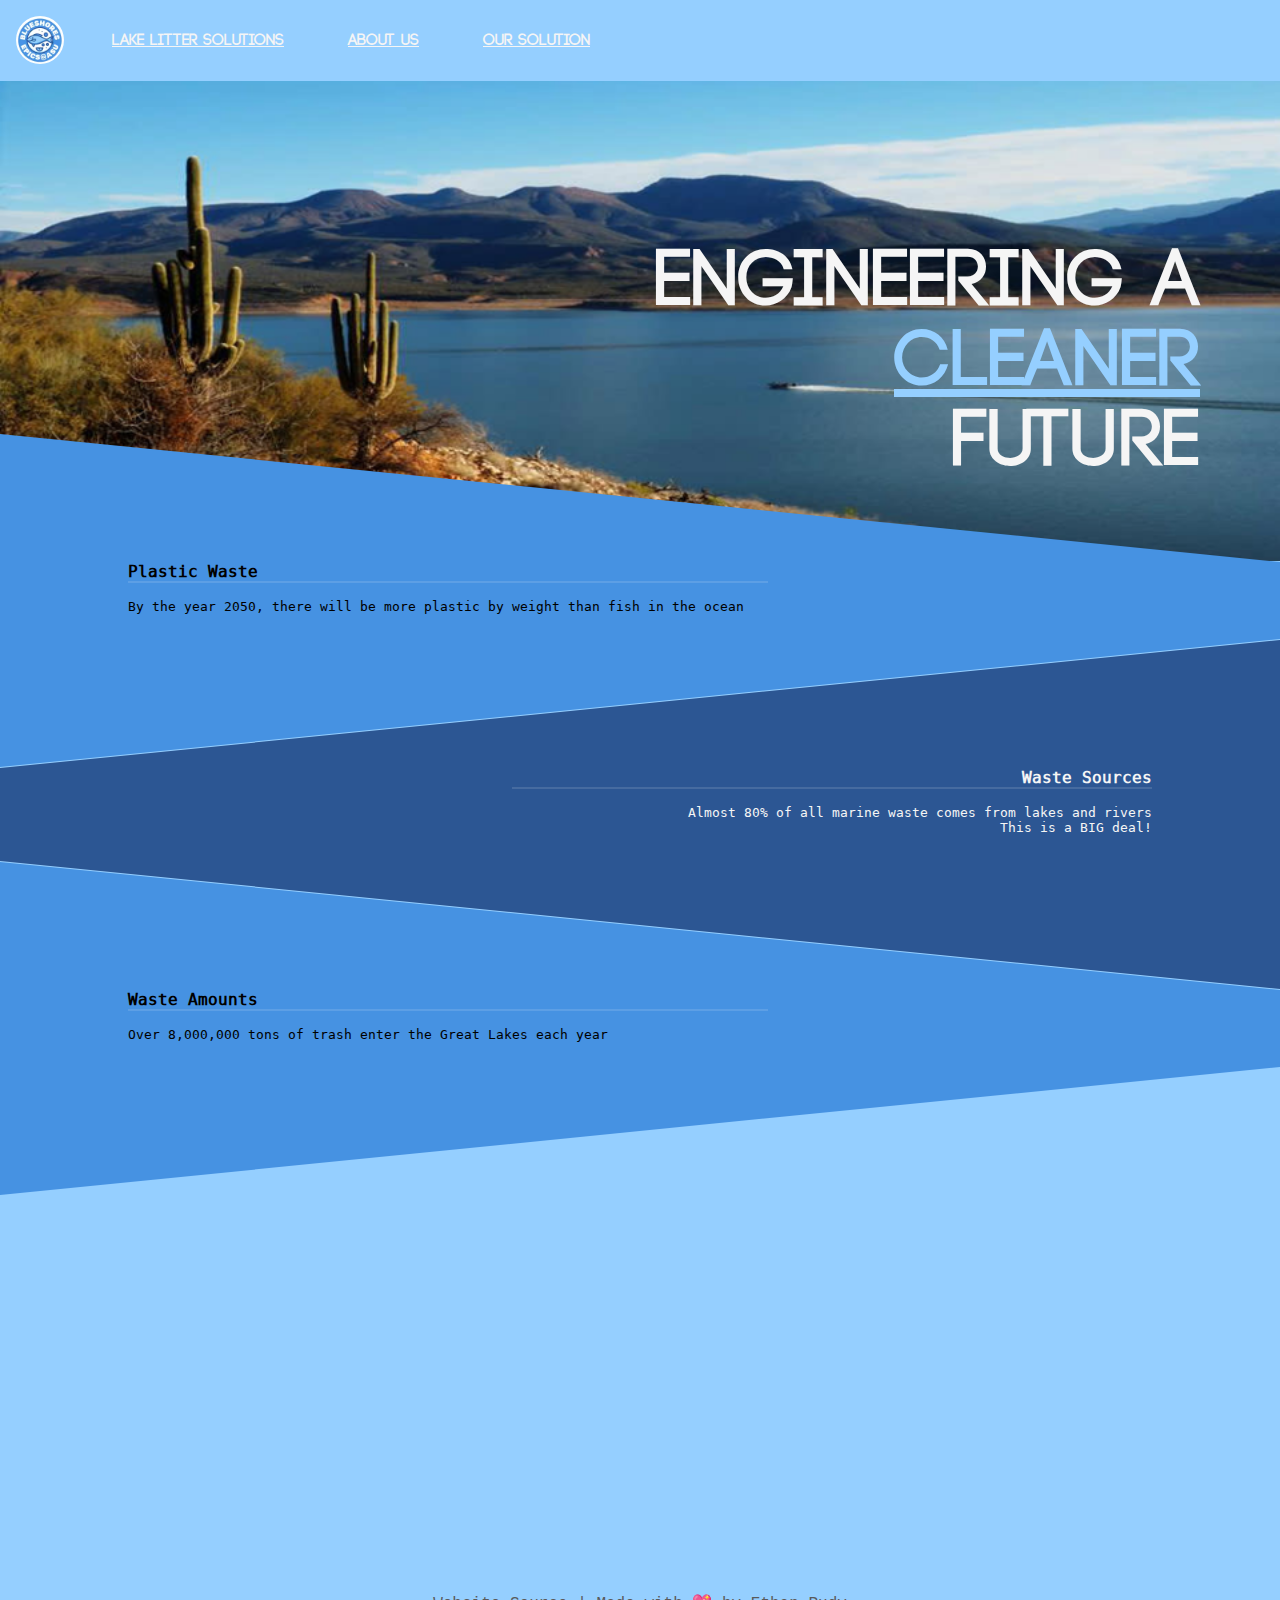
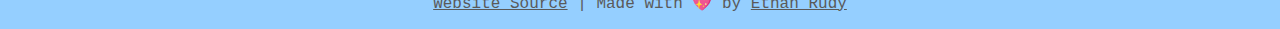
<file: index.html>
<!DOCTYPE html>

<html>

<head>
    <!-- Page Title (tab text)-->
    <title>Blue Shore Technologies</title>

    <!-- Tab Icon -->
    <link rel="icon" type="image/x-icon" href="media/images/logo.ico">
    <link rel="stylesheet" type="text/css" href="styles/styles.css" />
</head>


<body>
    <div id="page_wrapper">

        <header id="header">
            <img src="/media/images/logo.webp">
            <a href="/">Lake Litter Solutions</a>
            <a href="about.html">About Us</a>
            <a href="solution.html">Our Solution</a>
        </header>

        <div id="banner">
            <img src="/media/images/title_img.png">
            <h1>Engineering a <span>Cleaner<span>Future</span></span></h1>
        </div>

        <div id="wrapper">

            <section id="one">
                <div class="type1">
                    <h1 class="major_1">
                        Plastic Waste
                    </h1>
                    <p class="minor_1">
                        By the year 2050, there will be more plastic by weight than fish in the ocean
                    </p>
                </div>
                
            </section>
    
            <section id="two">
                <div class="type2">
                    <h1 class="major_2">
                        Waste Sources
                    </h1>
                    <p class="minor_2">
                        Almost 80% of all marine waste comes from lakes and rivers
                        <br>
                        This is a BIG deal!
                    </p>
                </div>
            </section>

            <section id="three">
                <div class="type1">
                    <h1 class="major_1">
                        Waste Amounts
                    </h1>
                    <p class="minor_1">
                        Over 8,000,000 tons of trash enter the Great Lakes each year
                    </p>
                </div>
            </section>

        </div>
        
        <footer>
            <ul id="footer_info">
                <li class="footer_entry"><a class="footer_link" href="https://github.com/Lake-Litter-Solutions/Website" target="blank">Website Source</a> | </li>
                <li class="footer_entry">Made with 💖 by <a class="footer_link" href="http://ethanrudy.me" target="blank">Ethan Rudy</a></li>
            </ul>
        </footer>


    </div>
</body>

</html>
</file>
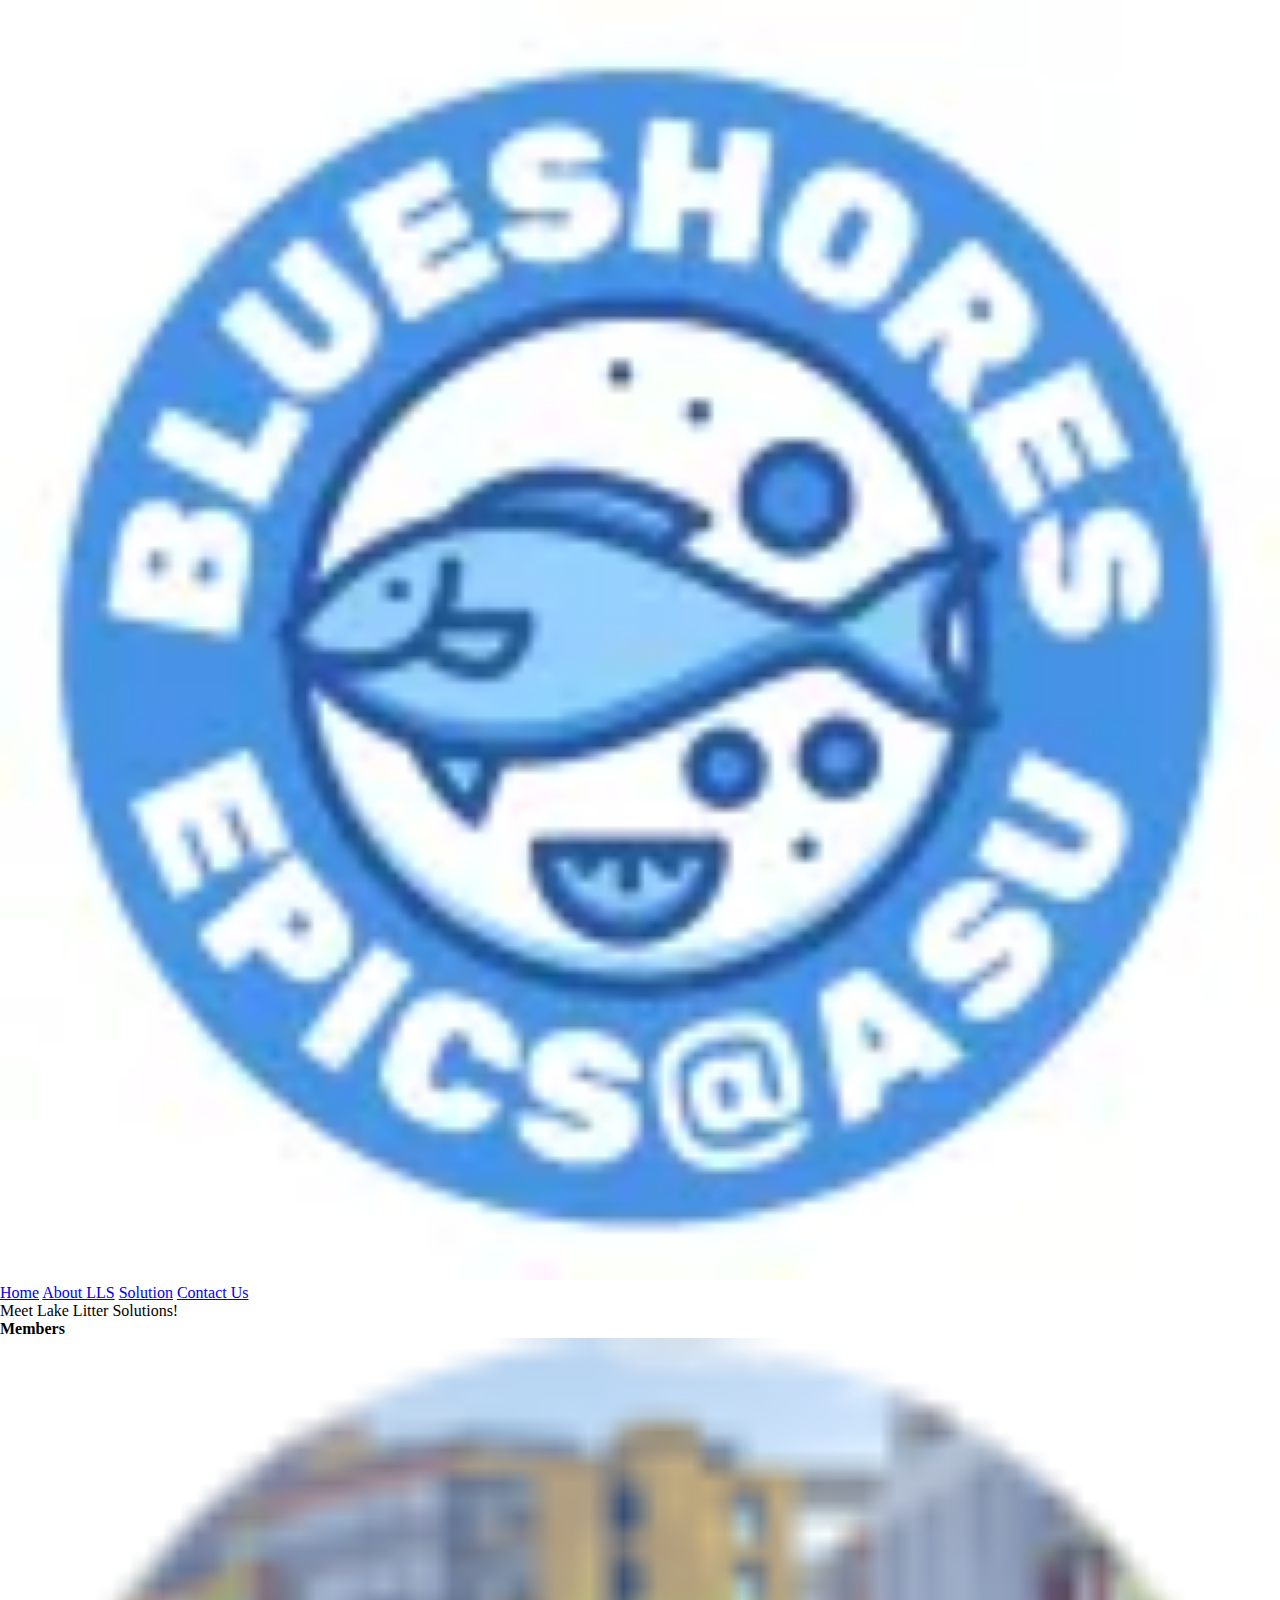
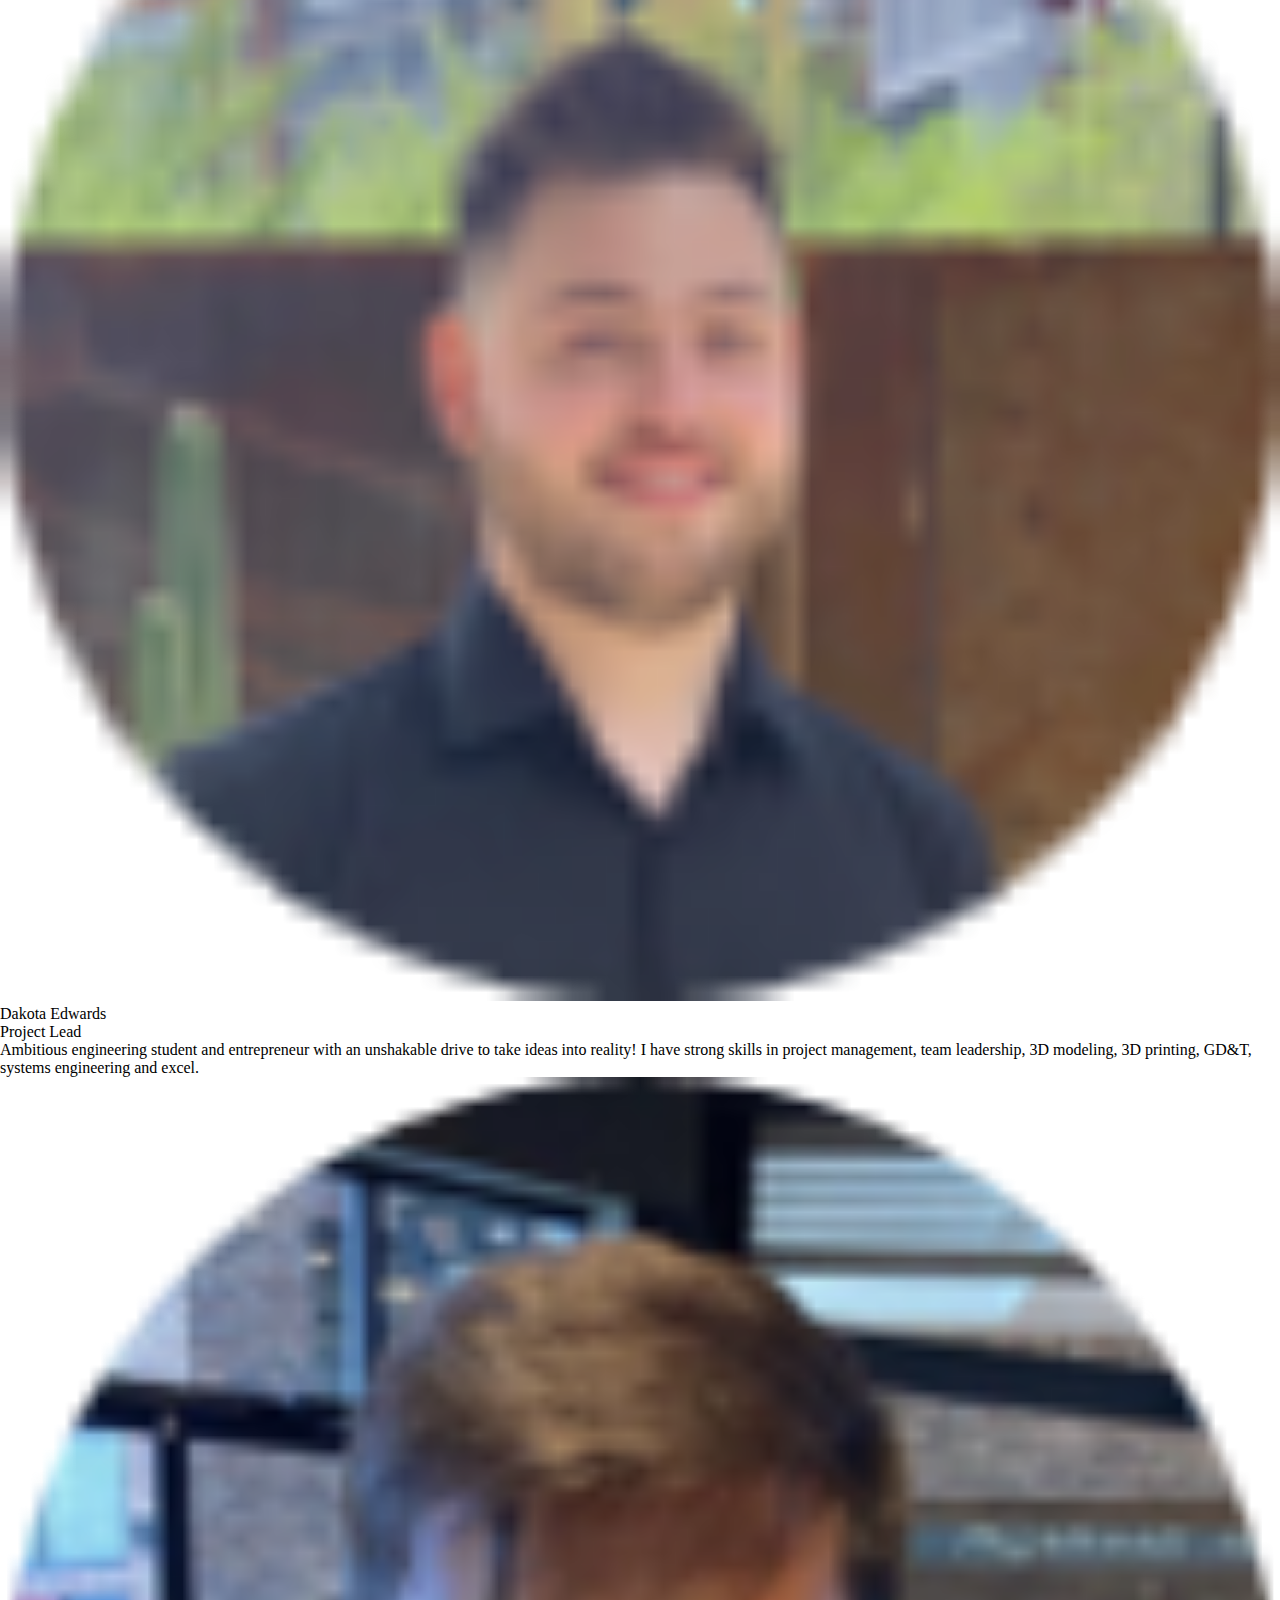
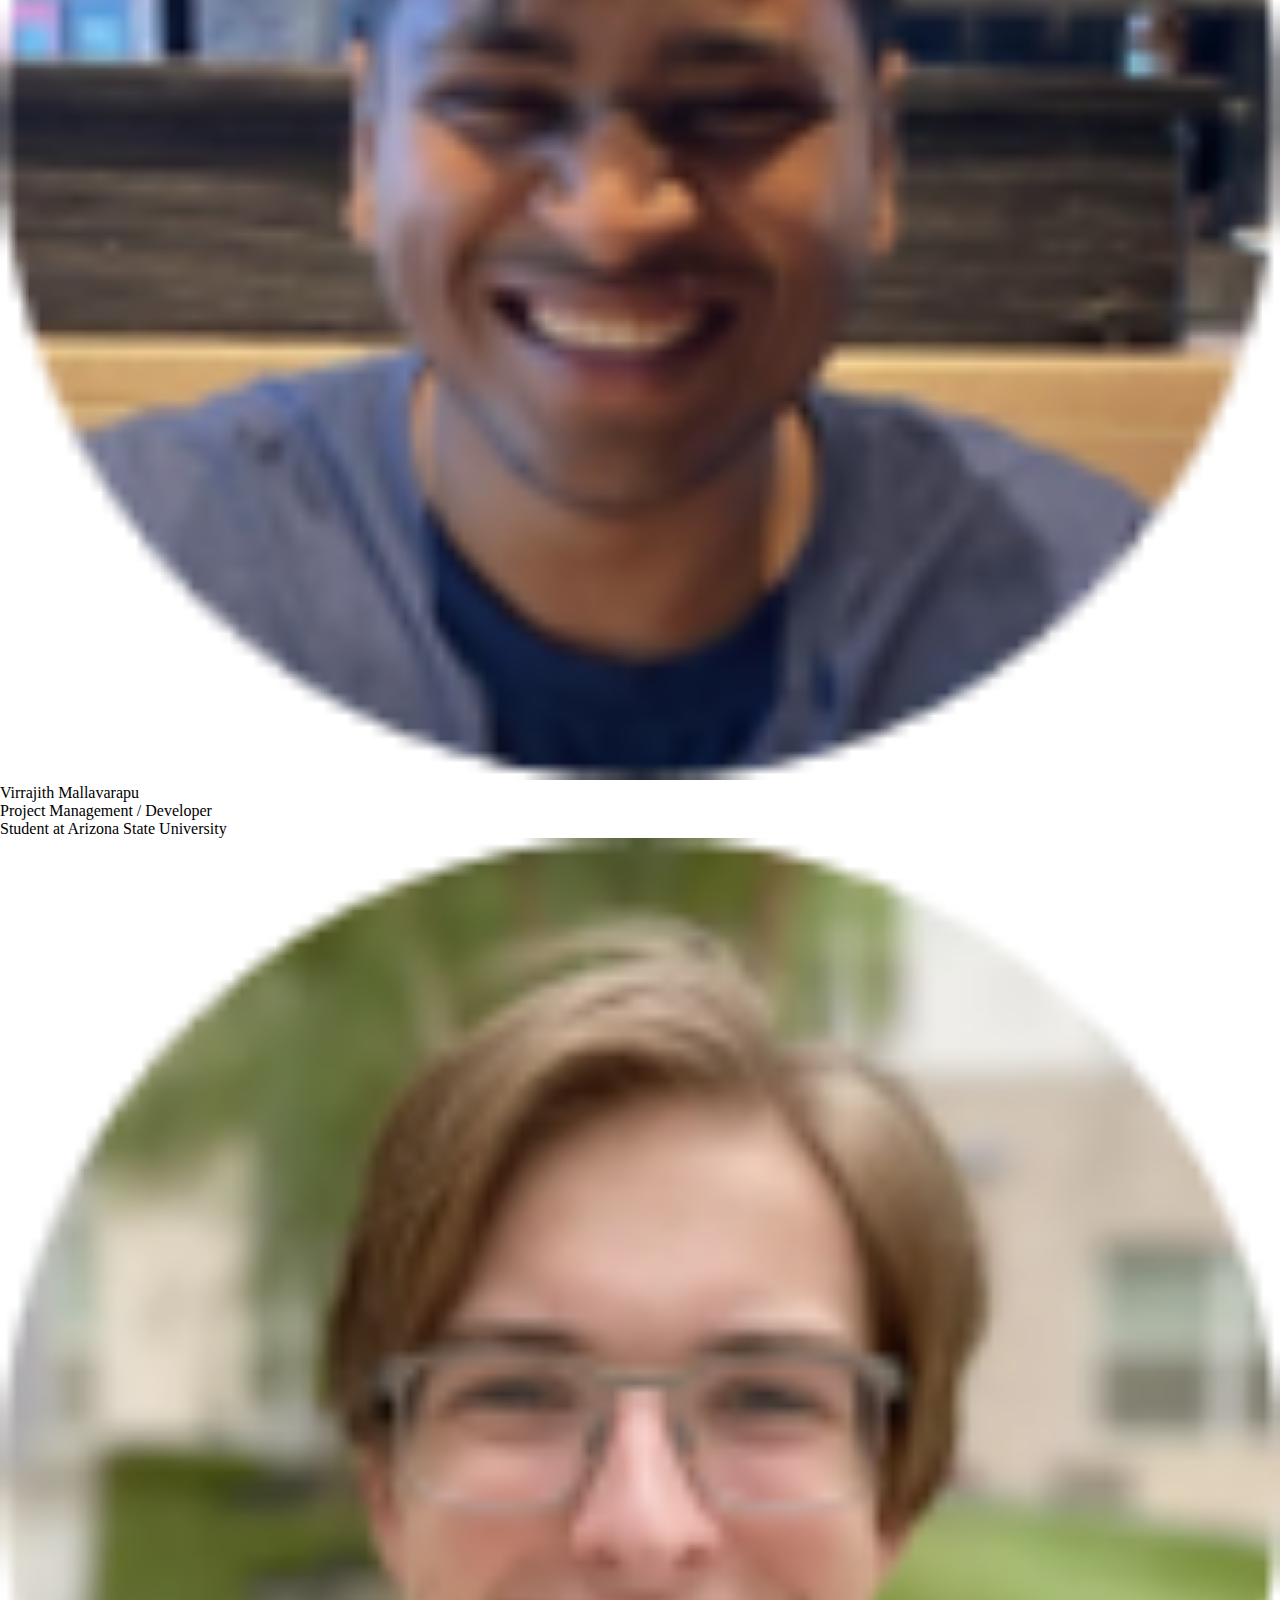
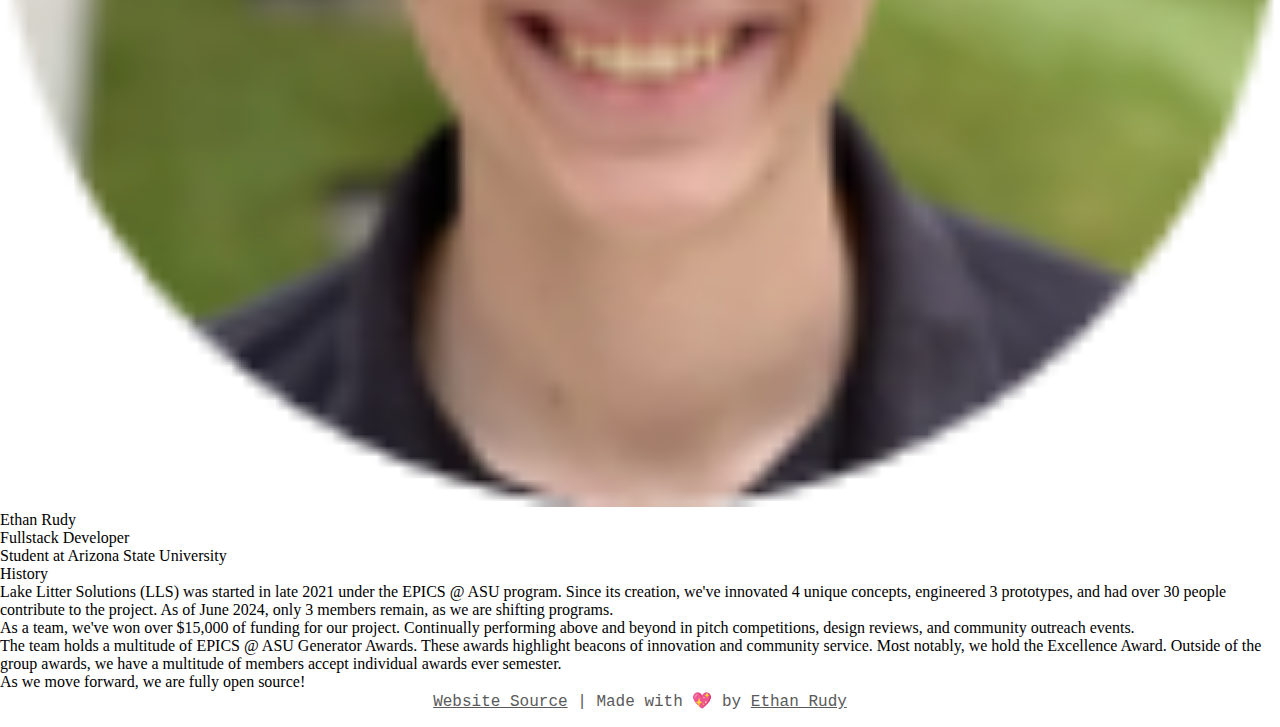
<file: about.html>
<!DOCTYPE html>

<html>

<header>
    <!-- Page Title (tab text)-->
    <title>Blue Shore Technologies</title>

    <!-- Tab Icon -->
    <link rel="icon" type="image/x-icon" href="media/images/logo.ico">
    <link rel="stylesheet" type="text/css" href="styles/styles.css" />
</header>


<body>
    <!-- Navigation Bar -->
    <nav class="nav_bar">
        <img class="nav_logo" src="media/images/logo.webp">
        <a class="nav_link" href="index.html">Home</a>
        <a class="nav_link" href="about.html">About LLS</a>
        <a class="nav_link" href="solution.html">Solution</a>
        <a class="nav_link" href="contact.html">Contact Us</a>
    </nav>

    <!-- Main Content -->
    <main>

        <div class="section1">
            
            <p class="section1_head">Meet Lake Litter Solutions!</p>

            <div class="section1_b_r"></div>

            <p class="section1_sub"><b>Members</b></p>
            <div class="section1_person">
                <img class="pfp" src="media/images/oldhead.png">
                <p class="section1_person_name">Dakota Edwards</p>
                <p class="section1_person_title">Project Lead</p>
                <p class="section1_person_about">
                    Ambitious engineering student and entrepreneur with an unshakable drive to take ideas into reality! I have strong skills in project management, team leadership, 3D modeling, 3D printing, GD&T, systems engineering and excel.
                </p>
            </div>

            <div class="section1_person">
                <img class="pfp" src="media/images/v.png">
                <p class="section1_person_name">Virrajith Mallavarapu</p>
                <p class="section1_person_title">Project Management / Developer</p>
                <p class="section1_person_about">
                    Student at Arizona State University 
                </p>
            </div>

            <div class="section1_person">
                <img class="pfp" src="media/images/ethan.png">
                <p class="section1_person_name">Ethan Rudy</p>
                <p class="section1_person_title">Fullstack Developer</p>
                <p class="section1_person_about">
                    Student at Arizona State University
                </p>
            </div>
            
            <div class="section1_r_a"></div>

            <p class="section1_alt_sub">History</p>
            <div class="section1">
                <p class="section1_alt_text_left"> 
                    Lake Litter Solutions (LLS) was started in late 2021 under the EPICS @ ASU program.
                    Since its creation, we've innovated 4 unique concepts, engineered 3 prototypes, and
                    had over 30 people contribute to the project. As of June 2024, only 3 members remain,
                    as we are shifting programs.
                </p>
                <p class="section1_alt_text_left">
                    As a team, we've won over $15,000 of funding for our project. Continually performing
                    above and beyond in pitch competitions, design reviews, and community outreach events.
                </p>
                <p class="section1_alt_text_left">
                    The team holds a multitude of EPICS @ ASU Generator Awards. These awards highlight beacons
                    of innovation and community service. Most notably, we hold the Excellence Award. Outside of
                    the group awards, we have a multitude of members accept individual awards ever semester.
                </p>
                <p class="section1_alt_text_left">
                    As we move forward, we are fully open source!
                </p>
            </div>
            
            <div class="section1_a_b"></div>

        </div>

    </main>
</body>

<!-- Website footer -->
<footer>
    <ul id="footer_info">
        <li class="footer_entry"><a class="footer_link" href="https://github.com/Lake-Litter-Solutions/Website" target="blank">Website Source</a> | </li>
        <li class="footer_entry">Made with 💖 by <a class="footer_link" href="http://ethanrudy.me" target="blank">Ethan Rudy</a></li>
    </ul>
</footer>

</html>
</file>
<file: styles/styles.css>
/* FONTS */
@font-face {
    font-family: mainFont;
    src: url("VeraMono.ttf");
}

@font-face {
    font-family: titleFont;
    src: url("CODE\ Bold.otf");
}

/*
Lightest to darkest

#95CFFF
#4692E2
#2C5693

*/

/* BASIC SETUP */
* {
    position: inherit;
    left: 0;
    top: 0;

    margin: 0;
    padding: 0;

    width: 100%;

    font-size: 100%;
}

*. ::before, ::after {
    box-sizing: inherit;
}



#page_wrapper {
    background-color: #95CFFF;
}

#header {
    font-family: titleFont;

    background-color: #95CFFF;

    display: flex;
    flex-direction: row;

    justify-content:flex-start;
}

#header a {
    color: whitesmoke;

    transition-property: color, background-color;
    transition-timing-function: ease;
    transition-duration: 500ms;

    padding: 1em;
    margin: 1em;

    border-bottom-left-radius: .1em;
    border-bottom-right-radius: .1em;

    width: max-content;
    max-height: fit-content;

    align-content: center;

    line-height: normal;
}

#header img {
    max-height: 3em;
    max-width: 3em;
    border-radius: 100%;

    padding: 0;
    margin: 1em;
}

#header a:hover {
    color: white;
    background-color: #4692E2;
}


#banner {
    position: relative;
    top: 0em;
}

#banner img {
    object-fit: cover;
    width: 100%;
    height: 30em;

    position: relative;

    object-position: center;

    z-index: 0;
}

#banner h1 {
    font-family: titleFont;

    color: whitesmoke;
    position: absolute;

    text-align: right;

    font-size: 5em;
    left: -1em;

    top: 2em;
}

#banner h1 span {
    position: inherit;
    top: 1em;

    color:#95CFFF;
    text-decoration: underline;

    z-index: 100;
}


#banner h1 span span:hover {
    color: whitesmoke;
}

#banner h1 span span {
    position: inherit;
    top: 1em;

    color: whitesmoke;
    text-decoration: none;
}

#wrapper {
    line-height: 0;
}

#one {
    line-height: normal;
    position: relative;
    
    top: -8.2em;

    display: block;
    
}

#one::before, #one::after {
    position: relative;
    content: '';
    background-image: url("data:image/svg+xml;charset=utf8,%3Csvg xmlns='http://www.w3.org/2000/svg' width='100' height='100' viewBox='0 0 100 100' preserveAspectRatio='none'%3E%3Cpolygon points='0,100 100,0 100,100' style='fill:%234692E2%3B' /%3E%3C/svg%3E");
    background-repeat: no-repeat;
    background-size: 100% 100%;
    top: 0em;
    left: 0;

    width: 100%;
    height: 8em;

    z-index: 1000;

    display: inline-block;

}

#one::before {
    transform: scaleX(-1);
}

#one::after {
    transform: scale(-1, -1);
}

#two {
    line-height: normal;
    position: relative;
    
    top: -16.4em;

    display: inline-block;
    
}

#two::before, #two::after {
    position: relative;
    content: '';
    background-image: url("data:image/svg+xml;charset=utf8,%3Csvg xmlns='http://www.w3.org/2000/svg' width='100' height='100' viewBox='0 0 100 100' preserveAspectRatio='none'%3E%3Cpolygon points='0,100 100,0 100,100' style='fill:%232C5693%3B' /%3E%3C/svg%3E");
    background-repeat: no-repeat;
    background-size: 100% 100%;
    top: 0em;
    left: 0;

    width: 100%;
    height: 8em;

    z-index: 1000;

    display: inline-block;

}

#two::before {
    transform: scale(1, 1);
}

#two::after {
    transform: scale(1, -1);
}

#three {
    line-height: normal;
    position: relative;
    
    top: -24.6em;

    display: inline-block;
    
}

#three::before, #three::after {
    position: relative;
    content: '';
    background-image: url("data:image/svg+xml;charset=utf8,%3Csvg xmlns='http://www.w3.org/2000/svg' width='100' height='100' viewBox='0 0 100 100' preserveAspectRatio='none'%3E%3Cpolygon points='0,100 100,0 100,100' style='fill:%234692E2%3B' /%3E%3C/svg%3E");
    background-repeat: no-repeat;
    background-size: 100% 100%;
    top: 0em;
    left: 0;

    width: 100%;
    height: 8em;

    z-index: 1000;

    display: inline-block;

}

#three::before {
    transform: scaleX(-1);
}

#three::after {
    transform: scale(-1, -1);
}


.type1 {
    position: relative;
    background-color: #4692E2;

    float:right;

    width: 100%;
    margin-top: -4px;
}

.type2 {
    position: relative;
    background-color: #2C5693;

    float:right;

    width: 100%;
    margin-top: -4px;

    color:whitesmoke;

    text-align: right;
}

.major_1 {
    left: 10%;
    width: 50%;

    font-family: mainFont;
    border-bottom: solid 2px rgba(255, 255, 255, 0.125);

    
    margin-bottom: 1em;
}

.minor_1 {
    font-family: mainFont;
    font-size: .8em;

    left: 10%;
    width: 50%;

    margin-bottom: 2em;
}

.major_2 {
    left: 40%;
    width: 50%;

    font-family: mainFont;
    border-bottom: solid 2px rgba(255, 255, 255, 0.125);

    
    margin-bottom: 1em;
}

.minor_2 {
    font-family: mainFont;
    font-size: .8em;

    left: 40%;
    width: 50%;
    margin-bottom: 2em;
}

footer {
    position: relative;
}

#footer_info {
    font-family: 'Courier New', Courier, monospace;

    color:rgb(90, 90, 90);

    align-content: center;
    text-align: center;

    position: relative;

    width: 50%;
    left: 25%;


    padding-bottom: 1em;

    list-style: none;
}

.footer_entry {
    display: inline;

    color:rgb(90, 90, 90);
}

.footer_entry a {
    color: inherit;
}

.footer_link {
    transition-property: color;
    transition-duration: 50ms;
    transition-timing-function: ease-in;
}

.footer_link:hover {
    color: rgb(220, 220, 220);
}

@media screen and (max-width: 480px) {

#header {
    display: flex;
    flex-direction: column;

    align-items: center;

    margin: 0;
    padding: 0;
}

#header a {
    border-radius: 5px;

    margin: 0;
    padding: .5em;
}

#header img {
    visibility: collapse;
}

#banner {
    position: relative;
    top: 0em;
}

#banner h1 {
    font-family: titleFont;

    color: whitesmoke;
    position: absolute;
    font-size: 2em;

    top: 6em;
}

#one {
    top: -5em;
}

#one::before, #one::after {
    height: 4em;
}


#two {
    top: -9.2em;
}

#two::before, #two::after {
    height: 4em;
}

#three {
    top: -13.4em;
}

#three::before, #three::after {
    height: 4em;
}

.major_1, .major_2 {
    font-size: .8em;
}

.minor_1, .minor_2 {
    font-size: .7em;
}

}
</file>
